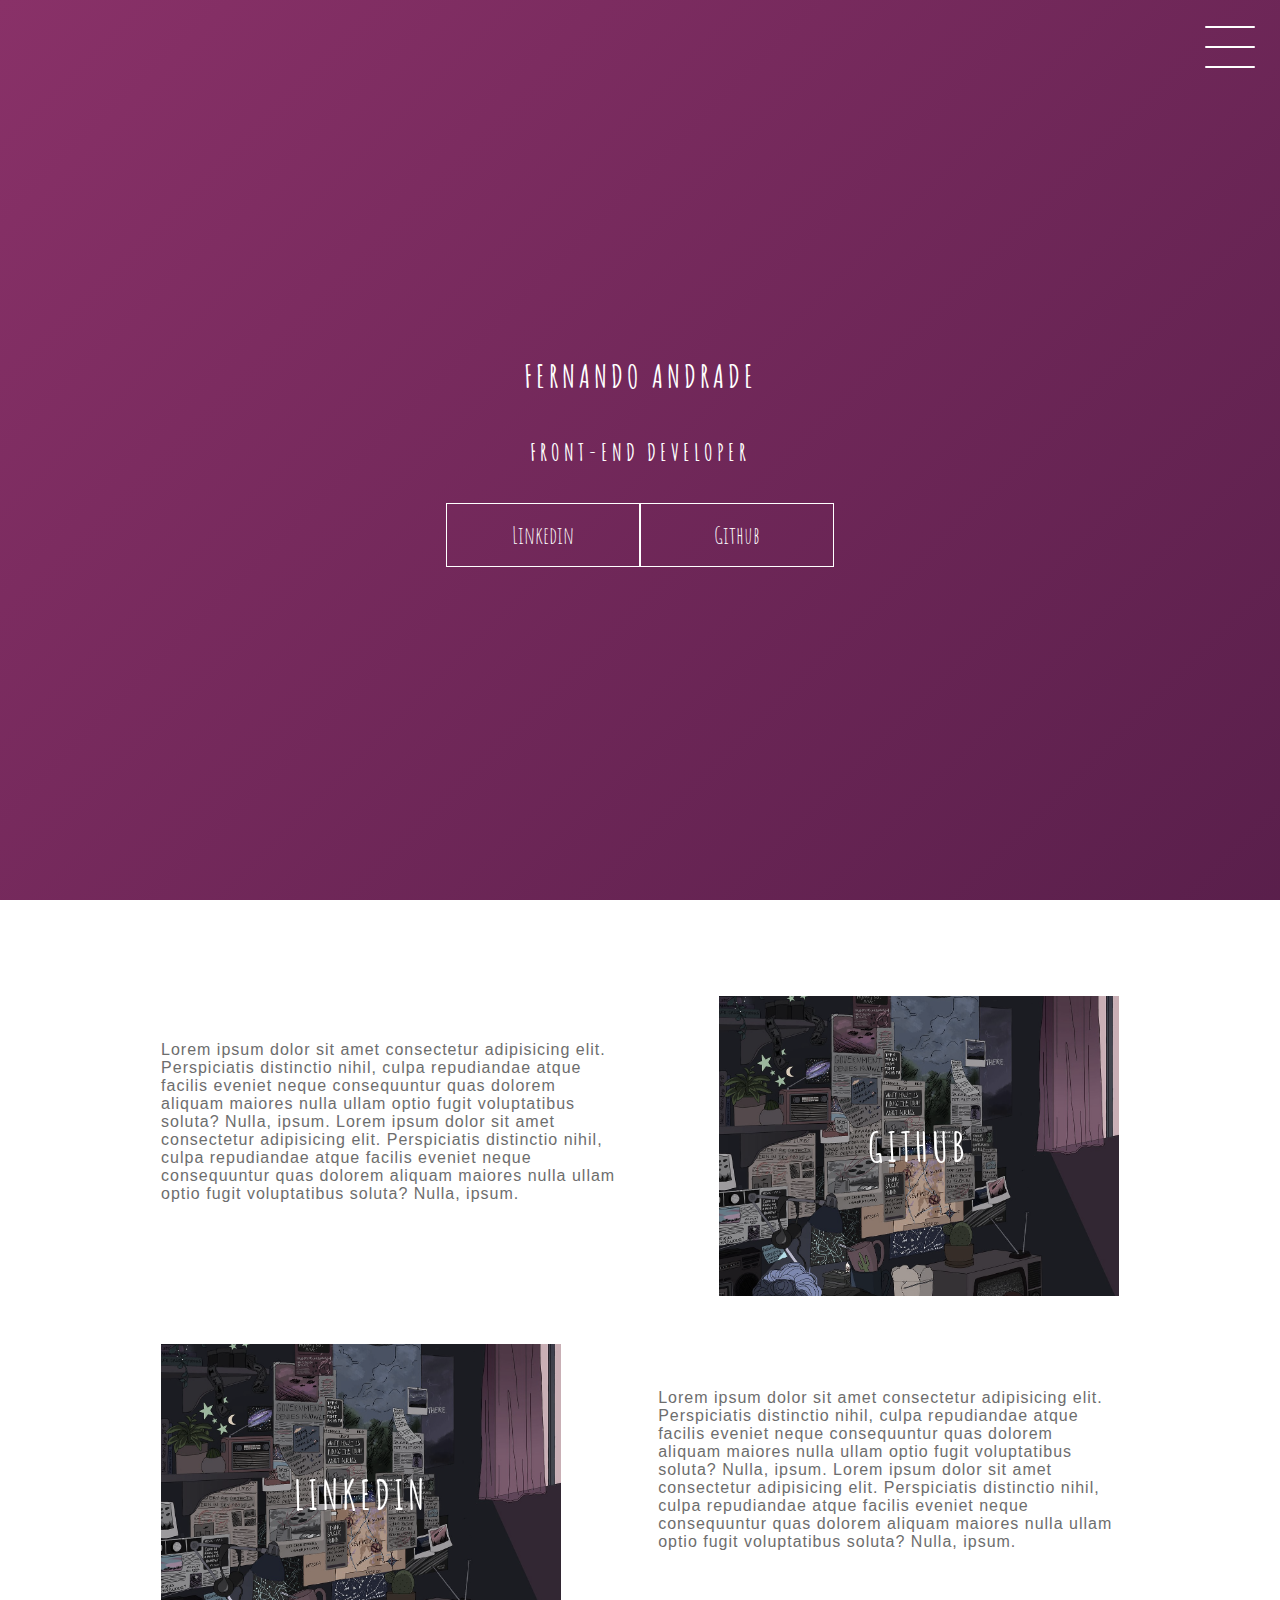
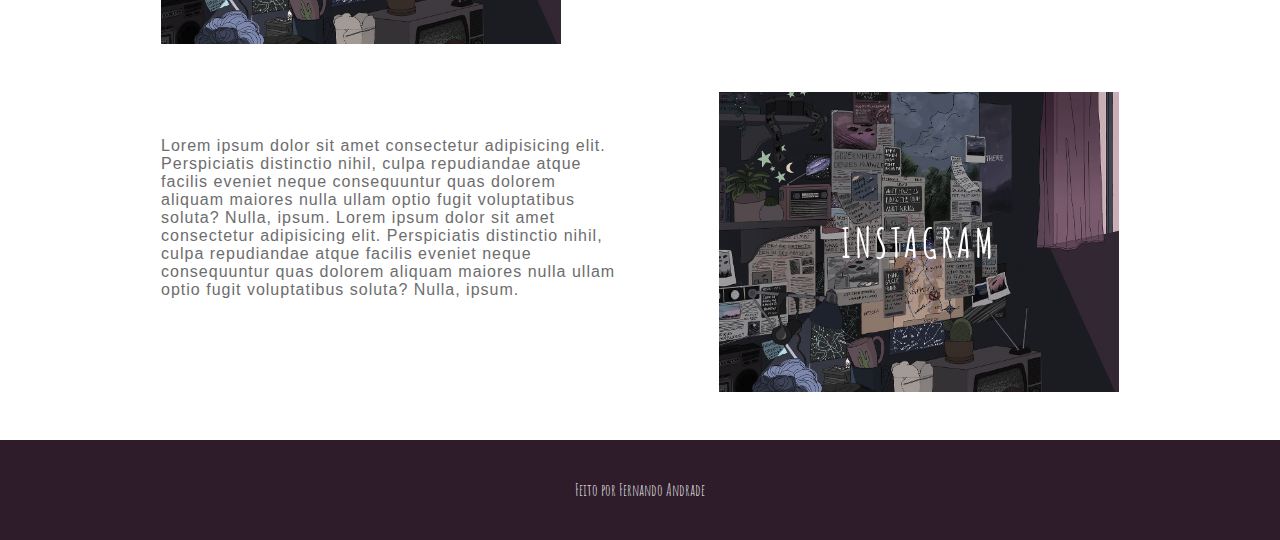
<file: projeto_final/index.html>
<!DOCTYPE html>
<html lang="en">
<head>
    <meta charset="UTF-8">
    <meta name="viewport" content="width=device-width, initial-scale=1.0">
    <link rel="stylesheet" href="style.css">
    <title>Document</title>
</head>
<body>
    <header class="header-wrapper">
        <div class="header">
            <div class="checkbox-container">
                <div class="checkbox-wrapper">
                    <input type="checkbox" id="toggle">
                    <label class="checkbox" for="toggle">
                        <div class="trace"></div>
                        <div class="trace"></div>
                        <div class="trace"></div>
                    </label>
                    <div class="menu"></div>
                    <nav class="menu-items">
                        <ul>
                            <li>
                                <a href="#">Home</a>
                            </li>
                            <li>
                                <a href="#">Sobre</a>
                            </li>
                            <li>
                                <a href="#">Projetos</a>
                            </li>
                        </ul>
                    </nav>
                </div>
            </div>
        </div>
        <h1>Fernando Andrade</h1>
        <h2>Front-end Developer</h2>
        <div class="social-media">
            <a href="https://www.linkedin.com/in/fandrade27/">Linkedin</a>
            <a href="https://github.com/nanduum">Github</a>
        </div>
    </header>
    <div class="container">
        <div class="card-container">
            <div class="card-text">Lorem ipsum dolor sit amet consectetur adipisicing elit. Perspiciatis distinctio nihil, culpa repudiandae atque facilis eveniet neque
             consequuntur quas dolorem aliquam maiores nulla ullam optio fugit voluptatibus soluta? Nulla, ipsum.
             Lorem ipsum dolor sit amet consectetur adipisicing elit. Perspiciatis distinctio nihil, culpa repudiandae atque facilis eveniet neque
             consequuntur quas dolorem aliquam maiores nulla ullam optio fugit voluptatibus soluta? Nulla, ipsum.
            </div>
            <div class="card">
                <div class="card-wrapper">
                    <h2>Github</h2>
                    <p>Veja meus projetos!</p>
                </div>
            </div>
        </div>

        <div class="card-container">
            <div class="card">
                <div class="card-wrapper">
                    <h2>Linkedin</h2>
                    <p>Minha carreira profissional!</p>
                </div>
            </div>
            <div class="card-text">Lorem ipsum dolor sit amet consectetur adipisicing elit. Perspiciatis distinctio nihil, culpa repudiandae atque facilis eveniet neque
             consequuntur quas dolorem aliquam maiores nulla ullam optio fugit voluptatibus soluta? Nulla, ipsum.
             Lorem ipsum dolor sit amet consectetur adipisicing elit. Perspiciatis distinctio nihil, culpa repudiandae atque facilis eveniet neque
             consequuntur quas dolorem aliquam maiores nulla ullam optio fugit voluptatibus soluta? Nulla, ipsum.
            </div>
        </div>
        
        <div class="card-container">
            <div class="card-text">Lorem ipsum dolor sit amet consectetur adipisicing elit. Perspiciatis distinctio nihil, culpa repudiandae atque facilis eveniet neque
             consequuntur quas dolorem aliquam maiores nulla ullam optio fugit voluptatibus soluta? Nulla, ipsum.
             Lorem ipsum dolor sit amet consectetur adipisicing elit. Perspiciatis distinctio nihil, culpa repudiandae atque facilis eveniet neque
             consequuntur quas dolorem aliquam maiores nulla ullam optio fugit voluptatibus soluta? Nulla, ipsum.
            </div>
            <div class="card">
                <div class="card-wrapper">
                    <h2>Instagram</h2>
                    <p>mais do meu dia-a-dia</p>
                </div>
            </div>
        </div>
    </div>
    <footer class="footer">
        Feito por Fernando Andrade
    </footer>
</body>
</html>
</file>
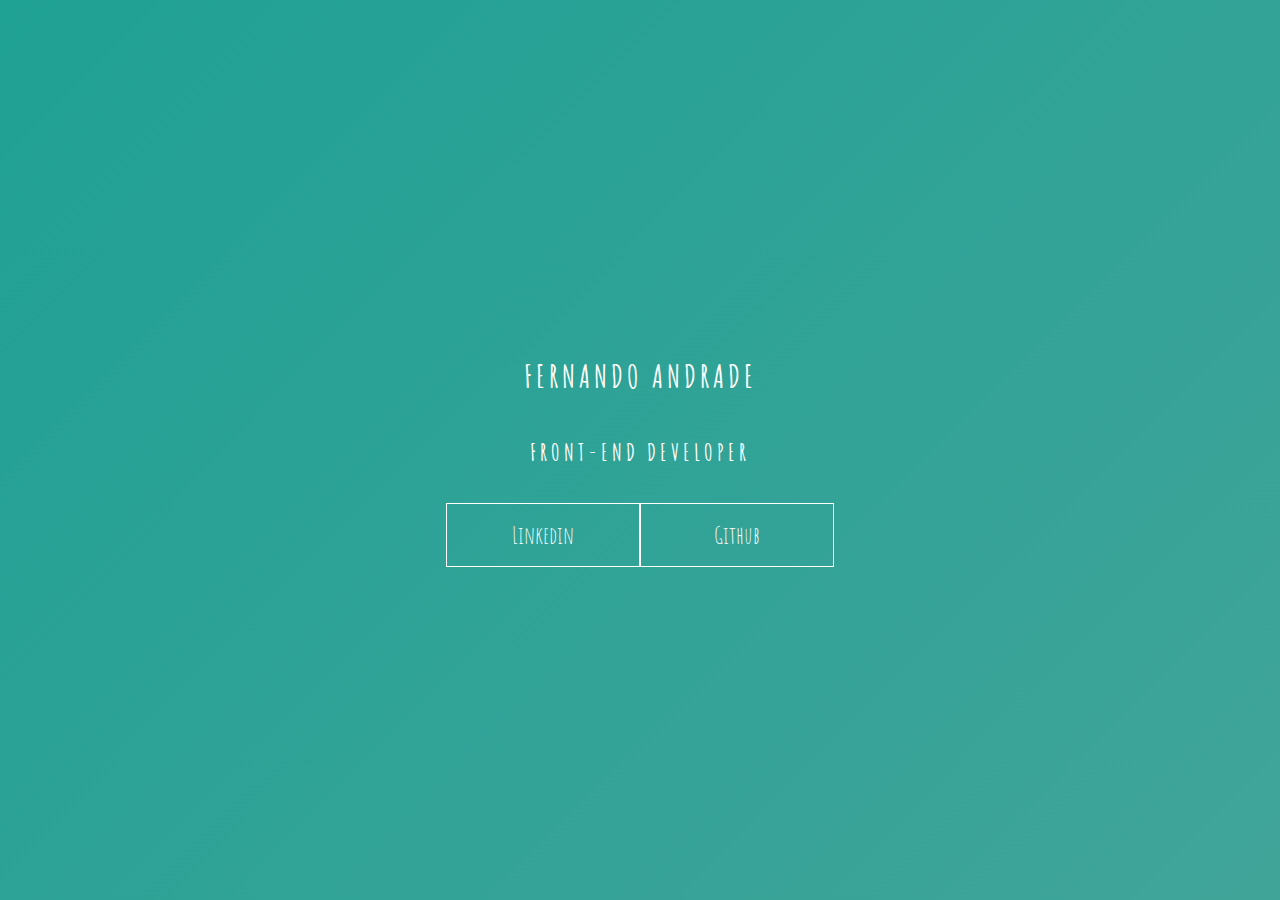
<file: funcionalidades/keyframes_1/index.html>
<!DOCTYPE html>
<html lang="en">
<head>
    <meta charset="UTF-8">
    <meta name="viewport" content="width=device-width, initial-scale=1.0">
    <link rel="stylesheet" href="style.css">
    <title>Document</title>
</head>
<body>
    <main class="wrapper">
        <h1>Fernando Andrade</h1>
        <h2>Front-end Developer</h2>
        <div class="social-media">
            <a href="#">Linkedin</a>
            <a href="#">Github</a>
        </div>
    </main>
</body>
</html>
</file>
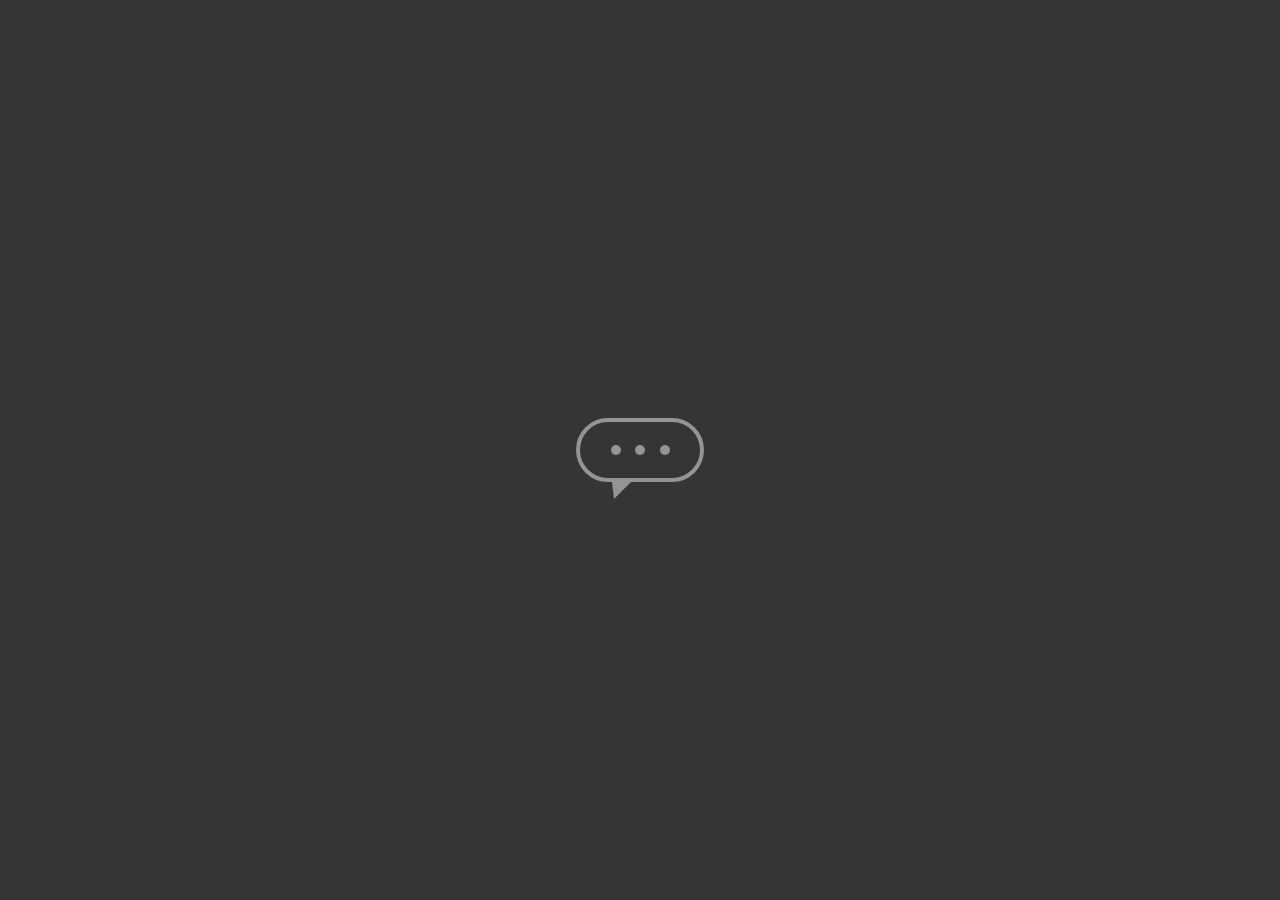
<file: funcionalidades/keyframes_2/index.html>
<!DOCTYPE html>
<html lang="en">
<head>
    <meta charset="UTF-8">
    <meta name="viewport" content="width=device-width, initial-scale=1.0">
    <link rel="stylesheet" href="style.css">
    <title>Document</title>
</head>
<body>
    <main class="wrapper">
        <div class="chatbot">
            <div class="chatbot__loading"></div>
            <div class="chatbot__loading"></div>
            <div class="chatbot__loading"></div>
        </div>
    </main>
</body>
</html>
</file>
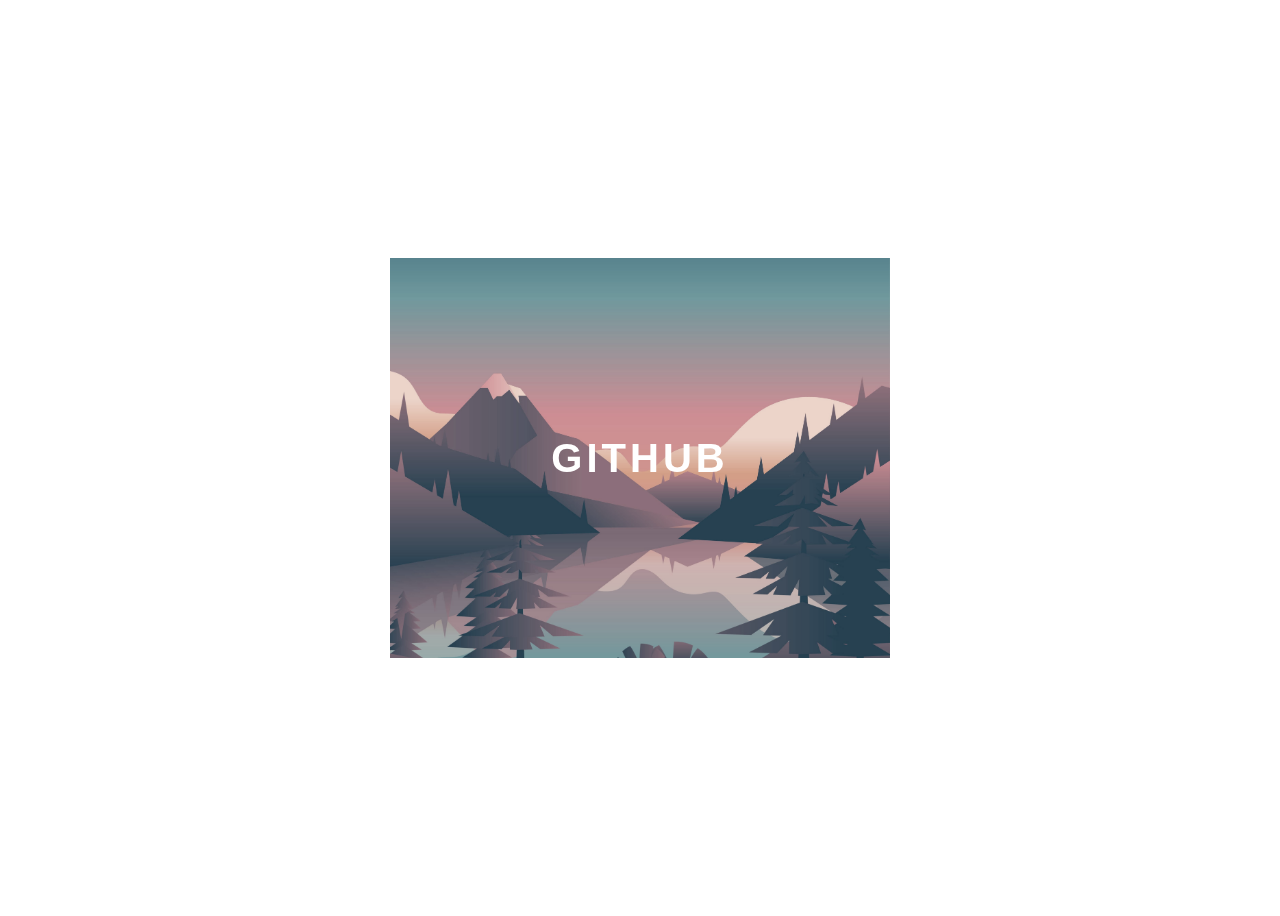
<file: funcionalidades/transitions_1/index.html>
<!DOCTYPE html>
<html lang="en">
<head>
    <meta charset="UTF-8">
    <meta name="viewport" content="width=device-width, initial-scale=1.0">
    <link rel="stylesheet" href="style.css">
    <title>Document</title>
</head>
<body>
    <div class="container">
        <div class="card">
            <div class="card-wrapper">
                <h2>Github</h2>
                <p>Veja meus projetos!</p>
            </div>
        </div>
    </div>
</body>
</html>
</file>
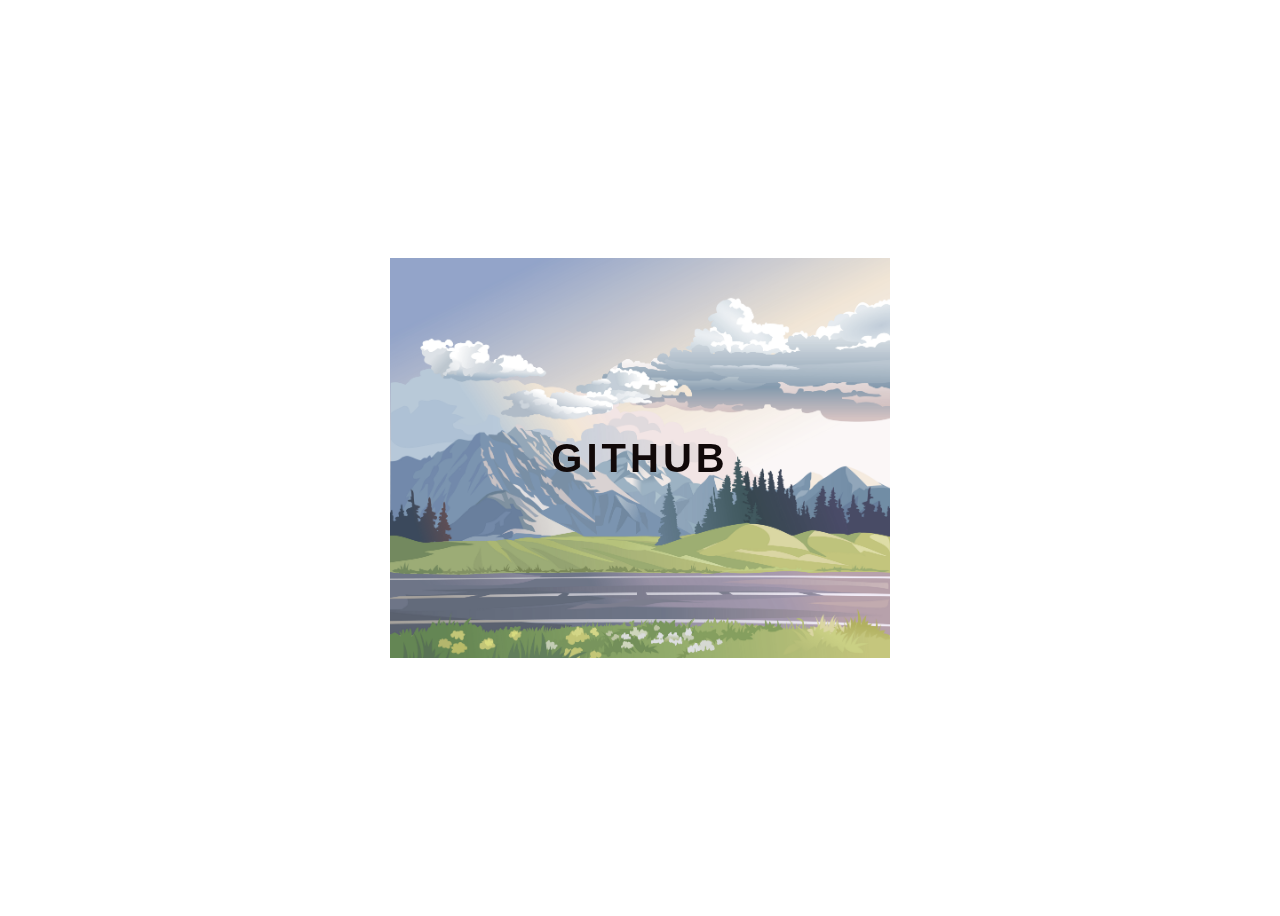
<file: funcionalidades/html-projetos/html-card1/index.html>
<!DOCTYPE html>
<html lang="pt">
  <head>
    <meta charset="UTF-8" />
    <link rel="stylesheet" href="style.css" />
    <title>Document</title>
  </head>
  <body>
    <div class="container">
      <div class="card">
        <div class="card-wrapper">
          <h2>Github</h2>
          <p>Veja meus projetos!</p>
        </div>
      </div>
    </div>
  </body>
</html>
</file>
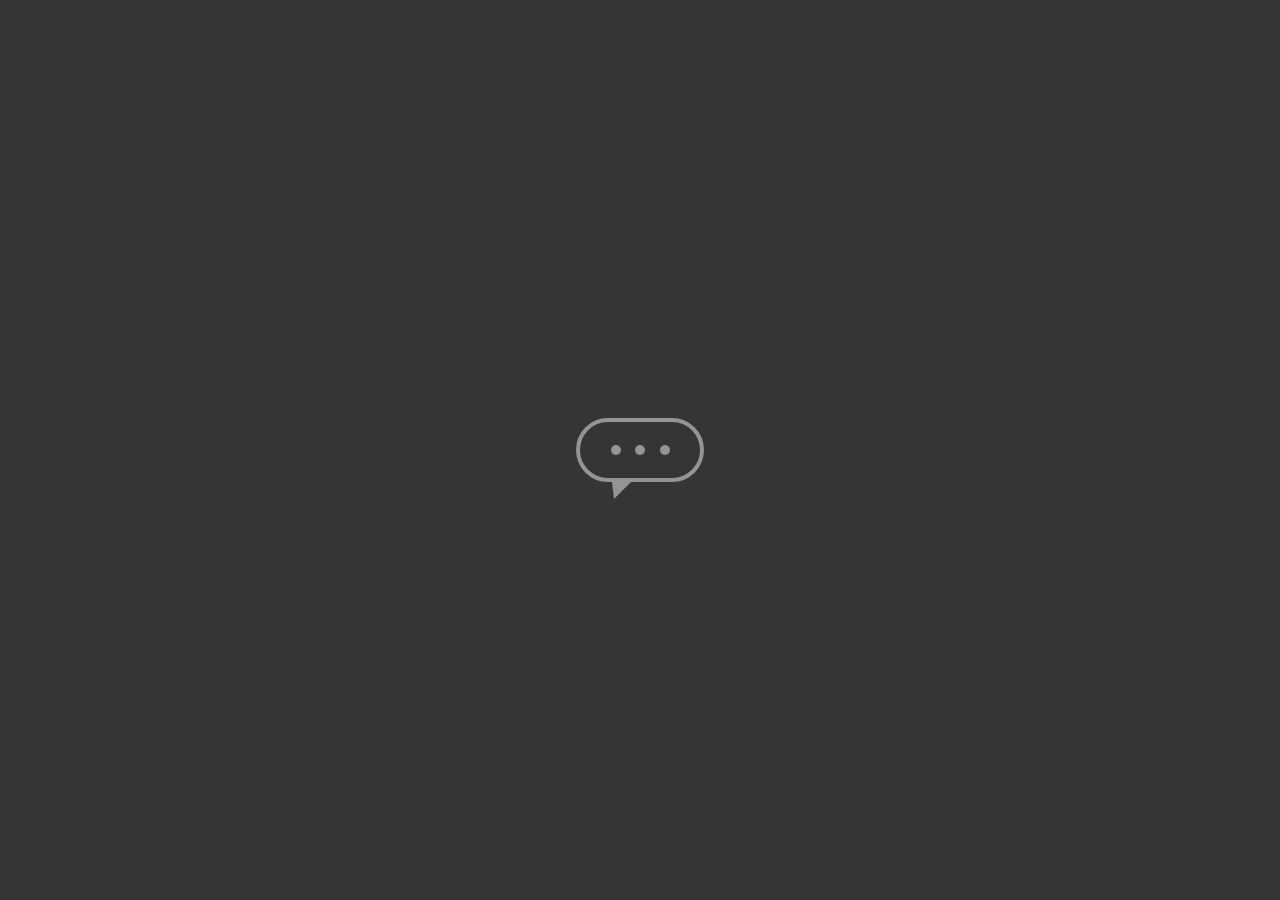
<file: funcionalidades/html-projetos/html-chatbot4/index.html>
<!DOCTYPE html>
<html lang="en">
  <head>
    <meta charset="UTF-8" />
    <meta name="viewport" content="width=device-width, initial-scale=1.0" />
    <link rel="stylesheet" href="style.css" />
    <title>Document</title>
  </head>
  <body>
    <main class="wrapper">
      <div class="chatbot">
        <div class="chatbot__loading"></div>
        <div class="chatbot__loading"></div>
        <div class="chatbot__loading"></div>

        <!--para criar 3 divs rapidamente basta digitar div.chatbot__loading*3
            sendo div. depois do ponto vem o nome da classe, *3, 4 ,5 quantas vezes-->
      </div>
    </main>
  </body>
</html>
</file>
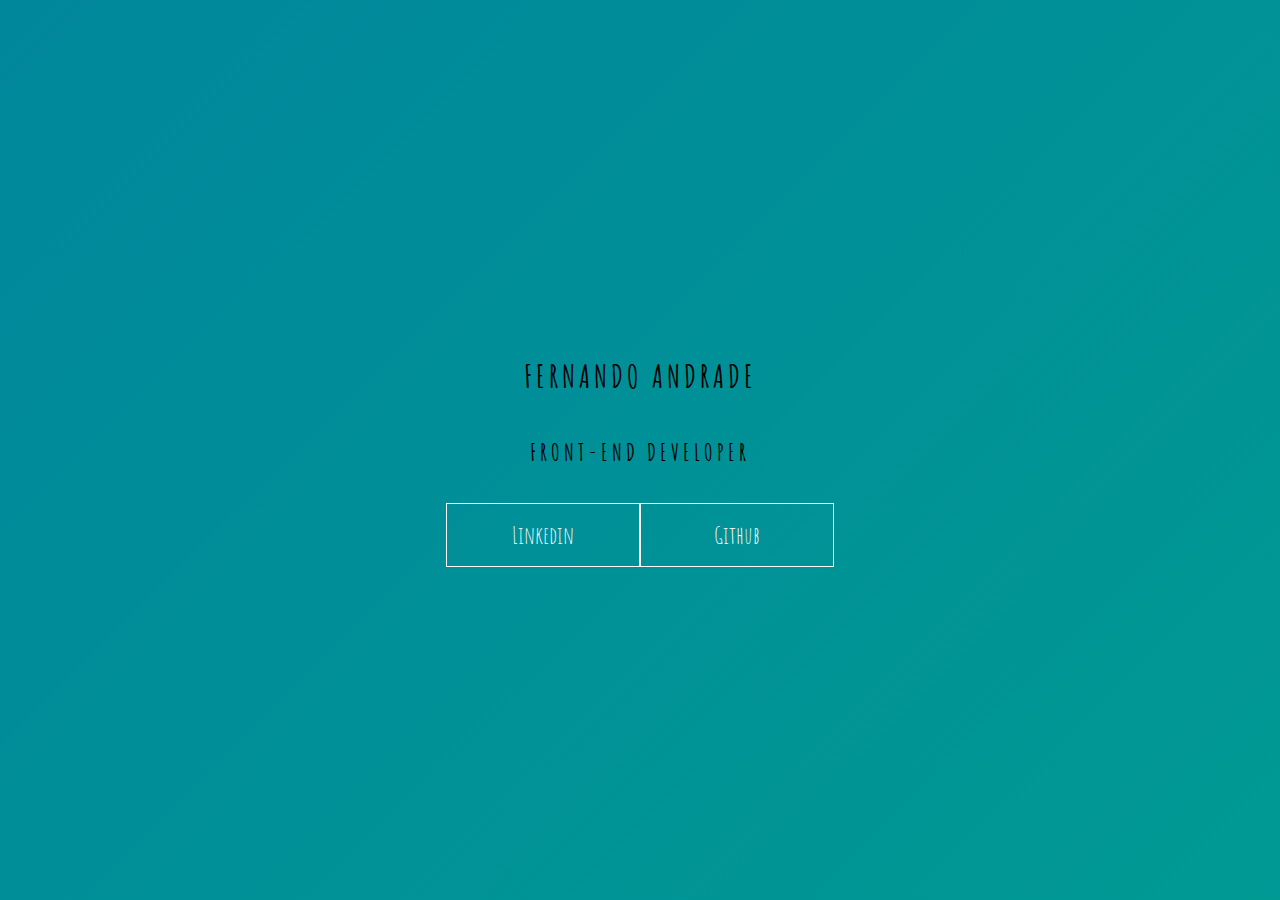
<file: funcionalidades/html-projetos/html-landingpage3/index.html>
<!DOCTYPE html>
<html lang="en">
  <head>
    <meta charset="UTF-8" />
    <meta name="viewport" content="width=device-width, initial-scale=1.0" />
    <link rel="stylesheet" href="style.css" />
    <title>Document</title>
  </head>
  <body>
    <main class="wrapper">
      <h1>Fernando Andrade</h1>
      <h2>Front-end Developer</h2>
      <div class="social-media">
        <a href="#">Linkedin</a>
        <a href="#">Github</a>
      </div>
    </main>
  </body>
</html>
</file>
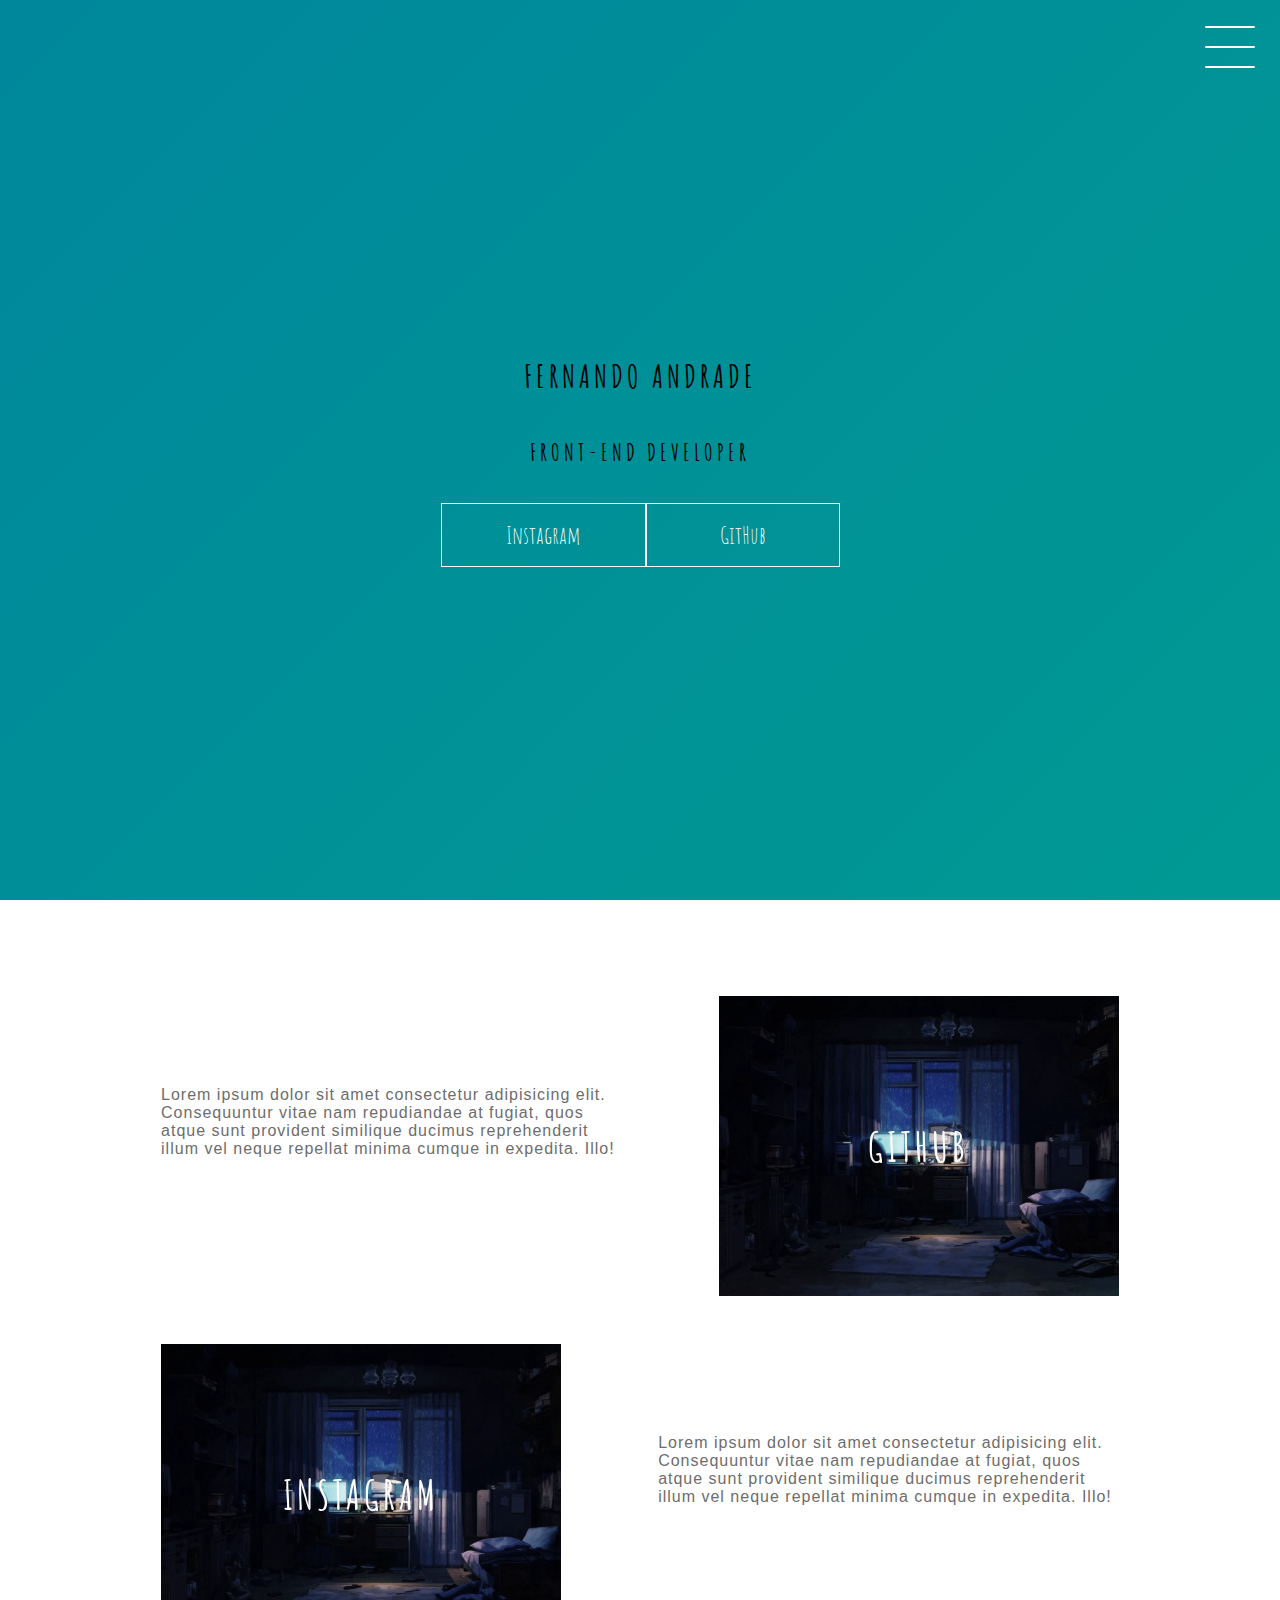
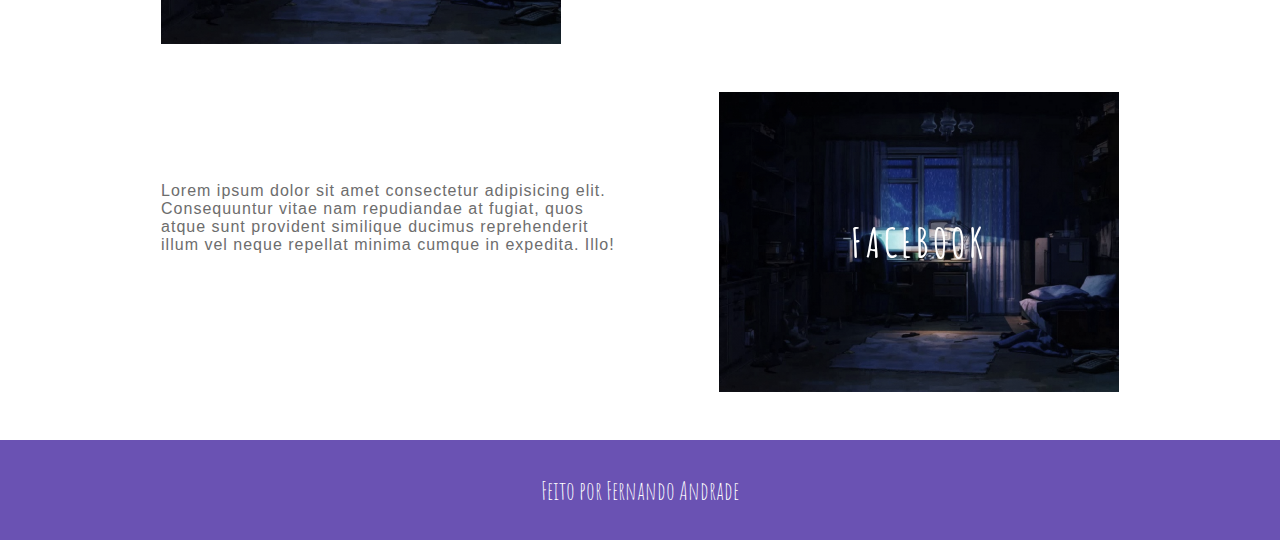
<file: funcionalidades/html-projetos/projeto_final/index.html>
<!DOCTYPE html>
<html lang="en">
  <head>
    <meta charset="UTF-8" />
    <meta name="viewport" content="width=device-width, initial-scale=1.0" />
    <link rel="stylesheet" href="style.css" />
    <title>Document</title>
  </head>
  <body>
    <header class="header-wrapper">
      <div class="header">
        <div class="checkbox-container">
          <div class="checkbox-wrapper">
            <input type="checkbox" id="toggle" />
            <label class="checkbox" for="toggle">
              <div class="trace"></div>
              <div class="trace"></div>
              <div class="trace"></div>
            </label>
            <div class="menu"></div>
            <nav class="menu-items">
              <ul>
                <li>
                  <a href="#">Home</a>
                </li>
                <li>
                  <a href="#">Sobre</a>
                </li>
                <li>
                  <a href="#">Projetos</a>
                </li>
              </ul>
            </nav>
          </div>
        </div>
      </div>
      <h1>Fernando Andrade</h1>
      <h2>Front-end Developer</h2>
      <div class="social-media">
        <a href="#">Instagram</a>
        <a href="#">GitHub</a>
      </div>
    </header>
    <main class="container">
      <div class="card-container">
        <div class="card-text">
          Lorem ipsum dolor sit amet consectetur adipisicing elit. Consequuntur
          vitae nam repudiandae at fugiat, quos atque sunt provident similique
          ducimus reprehenderit illum vel neque repellat minima cumque in
          expedita. Illo!
        </div>
        <div class="card">
          <div class="card-wrapper">
            <h2>Github</h2>
            <p>Veja Meus Projetos</p>
          </div>
        </div>
      </div>
      <div class="card-container">
        <div class="card">
          <div class="card-wrapper">
            <h2>Instagram</h2>
            <p>Acompanhe as postagens!</p>
          </div>
        </div>
        <div class="card-text">
          Lorem ipsum dolor sit amet consectetur adipisicing elit. Consequuntur
          vitae nam repudiandae at fugiat, quos atque sunt provident similique
          ducimus reprehenderit illum vel neque repellat minima cumque in
          expedita. Illo!
        </div>
      </div>
      <div class="card-container">
        <div class="card-text">
          Lorem ipsum dolor sit amet consectetur adipisicing elit. Consequuntur
          vitae nam repudiandae at fugiat, quos atque sunt provident similique
          ducimus reprehenderit illum vel neque repellat minima cumque in
          expedita. Illo!
        </div>
        <div class="card">
          <div class="card-wrapper">
            <h2>Facebook</h2>
            <p>Não perca as postagens!</p>
          </div>
        </div>
      </div>
    </main>
    <footer class="footer">Feito por Fernando Andrade</footer>
  </body>
</html>
</file>
<file: projeto_final/style.css>
@import url('https://fonts.googleapis.com/css2?family=Amatic+SC&display=swap');

body {
    margin: 0;
    padding: 0;
    color: #ffffff;
    font-family: 'amatic sc', sans-serif;
}

/* HEADER */

.header-wrapper {
    height: 100vh;
    width: 100vw;
    background: linear-gradient(-45deg, #050404, #2E1C2B, #4A1942, #893168);
    background-size: 400% 400%;
    display: flex;
    flex-direction: column;
    justify-content: center;
    align-items: center;
    animation: backgroundTransition 8s ease-in-out infinite;
    position: relative;
}

h1 {
    text-transform: uppercase;
    letter-spacing: 4px;
}

h2 {
    text-transform: uppercase;
    letter-spacing: 4px;
}

.social-media {
    margin-top: 1rem;
    display: flex;
}

.social-media a {
    text-decoration: none;
    color: #ffffff;
    font-size: 24px;
    padding: 1rem 4rem;
    border: 1px solid #ffffff;
    min-width: 4rem;
    display: flex;
    justify-content: center;
    align-items: center;
    transition: .5s cubic-bezier(0.55, 0.025, 0.675, 0.97);
}

a:hover {
    color: #2E1C2B;
    background-color: #ffffff;
}

@keyframes backgroundTransition {
    0% {
        background-position:  0% 80%;
    }
    50% {
        background-position: 80% 100%;
    }
    100% {
        background-position: 0% 90%;
    }
}

/* MENU HAMBURGUER */

.checkbox-container {
    display: flex;
    justify-content: center;
    align-items: center;
}

.checkbox {
    height: 100px;
    width: 100px;
    position: absolute;
    top: 0;
    right: 0;
    display: flex;
    justify-content: center;
    cursor: pointer;
    z-index: 9999;
    transition: 400ms ease-in-out 0s;
}

.checkbox .trace {
    width: 50px;
    height: 2px;
    background-color: white;
    position: absolute;
    border-radius: 4px;
    transition: 0.5s ease-in-out;
}

.checkbox .trace:nth-child(1) {
    top: 26px;
    transform: rotate(0);
}

.checkbox .trace:nth-child(2) {
    top: 46px;
    transform: rotate(0);
}

.checkbox .trace:nth-child(3) {
    top: 66px;
    transform: rotate(0);
}

#toggle {
    display: none;
}

/* MENU */

.menu {
    position: absolute;
    top: 28px;
    right: 30px;
    background: transparent;
    height: 40px;
    width: 40px;
    border-radius: 50%;
    box-shadow: 0px 0px 0px 0px white;
    z-index: -1;
    transition: 400ms ease-in-out 0s;
}

.menu-items {
    position: fixed;
    top: 0;
    left: 0;
    width: 100%;
    height: 100vh;
    display: flex;
    justify-content: center;
    align-items: center;
    z-index: 2;
    opacity: 0;
    visibility: hidden;
    transition: 400ms ease-in-out 0s;
}

.menu-items ul {
    list-style-type: none;
}

.menu-items ul li a{
    margin: 10px 0;
    color: #2E1C2B;
    text-decoration: none;
    text-transform: uppercase;
    letter-spacing: 4px;
    font-size: 40px;
}

/* ANIMAÇÃO DO MENU */

#toggle:checked + .checkbox .trace:nth-child(1) {
    transform: rotate(45deg);
    background-color: #2E1C2B;
    top: 47px;
}

#toggle:checked + .checkbox .trace:nth-child(2) {
    transform:  translateX(-100px);
    width: 30px;
    visibility: hidden;
    opacity: 0;
}

#toggle:checked + .checkbox .trace:nth-child(3) {
    transform: rotate(-45deg);
    background-color: #2E1C2B;
    top: 48px;
}

#toggle:checked + .checkbox {
    background-color: white;
}

#toggle:checked ~ .menu{
    box-shadow: 0px 0px 0px 100vmax white;
    z-index: 1;
}

#toggle:checked ~ .menu-items{
    visibility: visible;
    opacity: 1;
}

/* CARDS */

.container {
    width: 100%;
    height: auto;
    display: flex;
    flex-direction: column;
    justify-content: space-evenly;
    align-items: center;
    margin: 3rem 0;
}

.card-container {
    display: flex;
    align-items: center;
    justify-content: space-evenly;
    width: 90%;
}

.card {
    height: 300px;
    width: 400px;
    margin: 3rem 0 0 0;
    background-image: url('./room.jpg');
    background-position: center;
    background-repeat: no-repeat;
    background-size: cover;
    display: flex;
    justify-content: center;
    align-items: center;
    filter: grayscale(0.5);
    color: white;
    cursor: pointer;
    transition: 0.3s;
}

.card-text {
    width: 40%;
    font-family: sans-serif;
    letter-spacing: 1px;
    color: rgb(109, 109, 109);
}

.card-wrapper {
    text-align: center;
    display: flex;
    flex-direction: column;
    justify-content: center;
    align-items: center;
    position: relative;
}

.card-wrapper::before {
    content: '';
    position: absolute;
    height: 100px;
    width: 100px;
    display: block;
    border: 1px solid white;
    opacity: 0;
    transition: 0.3s;
}

.card-wrapper h2 {
    font-size: 40px;
    text-transform: uppercase;
    letter-spacing: 4px;
    margin: 0;
    transition: 0.3s;
}

.card-wrapper p {
    font-size: 0;
    visibility: hidden;
    opacity: 0;
    font-weight: bold;
    text-transform: uppercase;
    transition: 0.3s;
}

.card:hover {
    filter: unset;
}

.card:hover > .card-wrapper::before {
    height: 250px;
    width: 350px;
    opacity: 1;
}

.card:hover > .card-wrapper p {
    opacity: 1;
    visibility: visible;
    font-size: 14px;
}

/* FOOTER */

.footer {
    width: 100%;
    height: 100px;
    background-color: #2E1C2B;
    display: flex;
    justify-content: center;
    align-items: center;
}

@media (max-width: 800px) {
    .social-media {
        display: flex;
        flex-direction: column;
    }

    .container {
        margin-top: 0;
    }

    .card-container {
        flex-direction: column;
    }

    .container .card-container:nth-child(1),
    .container .card-container:nth-child(3) {
        flex-direction: column-reverse;
    }

    .card {
        height: 250px;
        width: 250px;
    }

    .card-text {
        width: 90%;
        margin-top: 2rem;
        text-align: center;
    }

    .card:hover > .card-wrapper::before {
        height: 190px;
        width: 190px;
    }
}
</file>
<file: funcionalidades/keyframes_1/style.css>
@import url('https://fonts.googleapis.com/css2?family=Amatic+SC&display=swap');

body {
    margin: 0;
    padding: 0;
    color: #ffffff;
    font-family: 'amatic sc', sans-serif;
}

.wrapper {
    height: 100vh;
    width: 100vw;
    background: linear-gradient(-45deg, #5e0878, #085078, #4ca59b, #1fa194);
    background-size: 400% 400%;
    display: flex;
    flex-direction: column;
    justify-content: center;
    align-items: center;
    animation: backgroundTransition 8s ease-in-out infinite;
}

h1 {
    text-transform: uppercase;
    letter-spacing: 4px;
}

h2 {
    text-transform: uppercase;
    letter-spacing: 4px;
}

.social-media {
    margin-top: 1rem;
    display: flex;
}

a {
    text-decoration: none;
    color: #ffffff;
    font-size: 24px;
    padding: 1rem 4rem;
    border: 1px solid #ffffff;
    min-width: 4rem;
    display: flex;
    justify-content: center;
    align-items: center;
    transition: .5s cubic-bezier(0.55, 0.025, 0.675, 0.97);
}

a:hover {
    color: #085078;
    background-color: #ffffff;
}

@keyframes backgroundTransition {
    0% {
        background-position:  0% 80%;
    }
    50% {
        background-position: 80% 100%;
    }
    100% {
        background-position: 0% 90%;
    }
}
</file>
<file: funcionalidades/keyframes_2/style.css>
body {
    margin: 0;
    padding: 0;
    font-family: sans-serif;
}

.wrapper {
    height: 100vh;
    width: 100vw;
    background-color: rgb(53, 53, 53);
    display: flex;
    justify-content: center;
    align-items: center;
}

.chatbot {
    height: 4rem;
    width: 8rem;
    border-radius: 36px;
    border: 4px solid #949494;
    padding: 0 1rem;
    box-sizing: border-box;
    display: flex;
    justify-content: space-evenly;
    align-items: center;
    position: relative;
    transform: translateY(0);
    animation: chatTranslate 2s ease-in-out infinite;
}

.chatbot::before {
    content: '';
    width: 0;
    height: 0;
    position: absolute;
    bottom: -1.3rem;
    left: 2rem;
    border-left: 2px solid transparent;
    border-right: 17px solid transparent;
    border-top: 17px solid #949494;
}

.chatbot__loading {
    height: 10px;
    width: 10px;
    border-radius: 50%;
    background-color: #949494;
    transform: scale(1);
}

.chatbot__loading:nth-child(1) {
    animation: pulse 1.5s ease-in-out infinite;
}

.chatbot__loading:nth-child(2) {
    animation: pulse 1.5s ease-in-out infinite;
    animation-delay: 0.2s;
}

.chatbot__loading:nth-child(3) {
    animation: pulse 1.5s ease-in-out infinite;
    animation-delay: 0.4s;
}

@keyframes pulse {
    0% {
        transform: scale(1);
    }
    50% {
        transform: scale(1.5);
    }
    100% {
        transform: scale(1);
    }
}

@keyframes chatTranslate {
    0% {
        transform: translateY(0);
    }
    50% {
        transform: translateY(15px);
    }
    100% {
        transform: translateY(0);
    }
}
</file>
<file: funcionalidades/transitions_1/style.css>
body {
    font-family: sans-serif;
}

.container {
    width: 100%;
    height: 100vh;
    display: flex;
    justify-content: center;
    align-items: center;
}

.card {
    height: 400px;
    width: 500px;
    background-image: url('./landscape.jpg');
    background-position: center;
    background-repeat: no-repeat;
    background-size: cover;
    display: flex;
    justify-content: center;
    align-items: center;
    filter: grayscale(0.5);
    color: white;
    cursor: pointer;
    transition: 0.3s;
}

.card-wrapper {
    text-align: center;
    display: flex;
    flex-direction: column;
    justify-content: center;
    align-items: center;
    position: relative;
}

.card-wrapper::before {
    content: '';
    position: absolute;
    height: 100px;
    width: 100px;
    display: block;
    border: 1px solid white;
    opacity: 0;
    transition: 0.3s;
}

.card-wrapper h2 {
    font-size: 40px;
    text-transform: uppercase;
    letter-spacing: 4px;
    margin: 0;
    transition: 0.3s;
}

.card-wrapper p {
    font-size: 0;
    visibility: hidden;
    opacity: 0;
    font-weight: bold;
    text-transform: uppercase;
    transition: 0.3s;
}

.card:hover {
    filter: unset;
}

.card:hover > .card-wrapper::before {
    height: 300px;
    width: 400px;
    opacity: 1;
}

.card:hover > .card-wrapper p {
    opacity: 1;
    visibility: visible;
    font-size: 14px;
}
</file>
<file: funcionalidades/html-projetos/html-card1/style.css>
body{
    font-family: sans-serif;
}

.container {
    width: 100%;
    height: 100vh;
    display: flex;
    justify-content: center;
    align-items: center;
}

.card {
    height: 400px;
    width: 500px;
    background-image: url(./landscape.jpg);
    background-position: center;
    background-repeat: no-repeat;
    background-size: cover;
    display: flex;
    justify-content: center;
    align-items: center;
    filter: grayscale(0.5);
    color: rgb(23, 7, 7);
    cursor: pointer;
    transition: 0.3s;
}

.card-wrapper {
    text-align: center;
    display: flex;
    flex-direction: column;
    justify-content: center;
    align-items: center;
    position: relative;
}

.card-wrapper::before{
    content: '';
    position: absolute;
    height: 100px;
    width: 100px;
    display: block;
    border: 1px solid white;
    opacity: 0;
    transition: 0.3s;
}

.card-wrapper h2{
    font-size: 40px;
    text-transform: uppercase;
    letter-spacing: 4px;
    margin: 0;
    transition: 0.3s;
}

.card-wrapper p{
    font-size: 0;
    visibility: hidden;
    opacity: 0;
    font-weight: bold;
    text-transform: uppercase;
    transition: 0.3s;
}

.card:hover{
    filter: unset;
}

.card:hover > .card-wrapper::before{
    height: 300px;
    width: 400px;
    opacity: 1;
}

.card:hover > .card-wrapper p{
    opacity: 1;
    visibility: visible;
    font-size: 14px;
}
</file>
<file: funcionalidades/html-projetos/html-chatbot4/style.css>
body {
    margin: 0;
    padding: 0;
    font-family: sans-serif;
}

.wrapper {
    height: 100vh;
    width: 100vw;
    background-color: rgb(53, 53, 53);
    display: flex;
    justify-content: center;
    align-items: center;
}

.chatbot {
    height: 4rem;
    width: 8rem;
    border-radius: 36px;
    border: 4px solid #949494;
    padding: 0 1rem;
    box-sizing: border-box;
    display: flex;
    justify-content: space-evenly;
    align-items: center;
    position: relative;
    transform: translateY(0);
    animation: chatTranslate 2s ease-in-out infinite;
}

.chatbot::before {
    content: '';
    width: 0;
    height: 0;
    position: absolute;
    bottom: -1.3rem;
    left: 2rem;
    border-left: 2px solid transparent;
    border-right: 17px solid transparent;
    border-top: 17px solid #949494;
}

.chatbot__loading {
    height: 10px;
    width: 10px;
    border-radius: 50%;
    background-color: #949494;
    transform: scale(1);
}

.chatbot__loading:nth-child(1){
    animation: pulse 1.5s ease-in-out infinite;
}

.chatbot__loading:nth-child(2){
    animation: pulse 1.5s ease-in-out infinite;
    animation-delay: 0.2s;
}

.chatbot__loading:nth-child(3){
    animation: pulse 1.5s ease-in-out infinite;
    animation-delay: 0.4s;
}

@keyframes pulse{
    0%{
        transform: scale(1);
    }
    50%{
        transform: scale(1.5);
    }
    100% {
        transform: scale(1);
    }

}

@keyframes chatTranslate{
    0%{
        transform: translateY(0);
    }
    50%{
        transform: translateY(15px);
    }
    100% {
        transform: translateY(0);
    }
}
</file>
<file: funcionalidades/html-projetos/html-landingpage3/style.css>
@import url('https://fonts.googleapis.com/css2?family=Amatic+SC&display=swap');

body {
    margin: 0;
    padding: 0;
    border: white;
    font-family: 'amatic sc', sans-serif;
}

.wrapper {
    height: 100vh;
    width: 100vw;
    background: linear-gradient(-45deg, rgb(158, 57, 231), rgb(76, 91, 251), rgb(0, 160, 144), rgb(0, 135, 156));
    background-size: 400% 400%;
    display: flex;
    flex-direction: column;
    justify-content: center;
    align-items: center;
    animation: backgroundTransition 8s ease-in-out infinite;
    /* animation: name duration    time-function delay iteration-count direction fill-mode; */
}

h1 {
    text-transform: uppercase;
    letter-spacing: 4px;
}

h2 {
    text-transform: uppercase;
    letter-spacing: 4px;
}

.social-media {
    margin-top: 1rem;
    display: flex;
}

a {
    text-decoration: none;
    color: white;
    font-size: 24px;
    padding: 1rem 4rem;
    border: 1px solid white;
    min-width: 4rem;
    display: flex;
    justify-content: center;
    align-items: center;
    transition: .5s cubic-bezier(0.55, 0.025, 0.675, 0.97)
}

a:hover {
    color: rgb(48, 130, 245);
    background-color: white;
}

@keyframes backgroundTransition {
0% {
    background-position: 0% 80%;
}
50%{
    background-position: 80% 100%;
}
100% {
    background-position: 0% 90%;
}
}
</file>
<file: funcionalidades/html-projetos/projeto_final/style.css>
@import url('https://fonts.googleapis.com/css2?family=Amatic+SC&display=swap');

body {
    margin: 0;
    padding: 0;
    border: white;
    font-family: 'amatic sc', sans-serif;
}

/* Header */

.header-wrapper {
    height: 100vh;
    width: 100%;
    background: linear-gradient(-45deg,rgb(158, 57, 231), rgb(76, 91, 251), rgb(0, 160, 144), rgb(0, 135, 156));
    background-size: 400% 400%;
    display: flex;
    flex-direction: column;
    align-items: center;
    justify-content: center;
    position: relative;
    animation: backgroundTransition 8s ease-in-out infinite;
}

h1{
    text-transform: uppercase;
    letter-spacing: 4px;
}

h2 {
    text-transform: uppercase;
    letter-spacing: 4px;
}

.social-media {
    margin-top: 1rem;
    display: flex;
}

.social-media a {
    text-decoration: none;
    color: white;
    font-size: 24px;
    padding: 1rem 4rem;
    border: 1px solid white;
    min-width: 4rem;
    display: flex;
    justify-content: center;
    align-items: center;
    transition: .5s cubic-bezier(0.55, 0.025, 0.0675, 0.97);
}

a:hover {
    color: rgb(38, 30, 62);
    background-color: white;
}

@keyframes backgroundTransition {
    0% {
        background-position: 0% 80%;
    }
    50% {
        background-position: 80% 100%;
    }
    100% {
        background-position: 0% 90%;
    }
}

/* MENU HAMBURGER */

.checkbox-container {
    display: flex;
    justify-content: center;
    align-items: center;
}

.checkbox {
    height: 100px;
    width: 100px;
    position: absolute;
    top: 0;
    right: 0;
    display: flex;
    justify-content: center;
    cursor: pointer;
    z-index: 9999;
    transition: 400ms ease-in-out 0s;
}

.checkbox .trace {
    width: 50px;
    height: 2px;
    background-color: white;
    position: absolute;
    border-radius: 4px;
    transition: 0.5s ease-in-out;
}

.checkbox .trace:nth-child(1) {
    top: 26px;
    transform: rotate(0);
}

.checkbox .trace:nth-child(2) {
    top: 46px;
    transform: rotate(0);
}


.checkbox .trace:nth-child(3) {
    top: 66px;
    transform: rotate(0);
}

#toggle {
display: none;
}

/*MENU */

.menu {
    position: absolute;
    top: 28px;
    right: 30px;
    background: transparent;
    height: 40px;
    width: 40px;
    border-radius: 50%;
    box-shadow: 0px 0px 0px 0px white;
    z-index: -1;
    transition: 400ms ease-in-out 0s;
}

.menu-items {
    position: fixed;
    top: 0;
    left: 0;
    width: 100%;
    height: 100vh;
    display: flex;
    justify-content: center;
    align-items: center;
    z-index: 2;
    opacity: 0;
    visibility: hidden;
    transition: 400ms ease-in-out 0s;
}

.menu-items ul {
    list-style-type: none;
}

.menu-items ul li a {
    margin: 10px 0;
    color: rgb(38, 30, 62);
    text-decoration: none;
    text-transform: uppercase;
    letter-spacing: 4px;
    font-size: 40px;
}

/* ANIMAÇÃO DO MENU */

#toggle:checked + .checkbox .trace:nth-child(1){
    transform: rotate(45deg);
    background-color: rgb(106, 82, 179);
    top: 47px;
}

#toggle:checked + .checkbox .trace:nth-child(2){
    transform: translateX(-100px);
    width: 30px;
    visibility: hidden;
    opacity: 0;
}

#toggle:checked + .checkbox .trace:nth-child(3){
    transform: rotate(-45deg);
    background-color: rgb(106, 82, 179);
    top: 48px;
}

#toggle:checked + .checkbox {
    background-color: white;
}

#toggle:checked ~ .menu {
    box-shadow: 0px 0px 0px 100vmax white;
    z-index: 1;
}

#toggle:checked ~ .menu-items {
    visibility: visible;
    opacity: 1;
}

/* CARDS */

.container {
    width: 100%;
    height: auto;
    display: flex;
    flex-direction: column;
    justify-content: space-between;
    align-items: center;
    margin: 3rem 0;
}

.card-container {
    display: flex;
    align-items: center;
    justify-content: space-evenly;
    width: 90%;
}

.card {
    height: 300px;
    width: 400px;
    margin: 3rem 0 0;
    background-image: url(./room.jpg);
    background-position: center;
    background-repeat: no-repeat;
    background-size: cover;
    display: flex;
    justify-content: center;
    align-items: center;
    filter: grayscale(0.5);
    color: white;
    cursor: pointer;
    transition: 0.3s;
}

.card-text {
    width: 40%;
    font-family: sans-serif;
    letter-spacing: 1px;
    color: rgb(109,109,109) ;
}

.card-wrapper::before { 
    content: '';
    position: absolute;
    height: 100px;
    width: 100px;
    display: block;
    border: 1px solid #ffffff;
    opacity: 0;
    transition: 0.3s;
}

.card-wrapper h2 {
    font-size: 40px;
    text-transform: uppercase;
    letter-spacing: 4px;
    margin: 0;
    transition: 0.3s;
}

.card-wrapper p{
    font-size: 0;
    visibility: hidden;
    opacity: 0;
    font-weight: bold;
    text-transform: uppercase;
    transition: 0.3s;
}

.card:hover{
    filter: unset;
}

.card:hover > .card-wrapper::before {
    opacity: 1;
    width: 350px;
    height: 250px;
}

/* CARDS */

.container {
    width: 100%;
    height: auto;
    display: flex;
    flex-direction: column;
    justify-content: space-evenly;
    align-items: center;
    margin: 3rem 0;
}

.card-container {
    display: flex;
    align-items: center;
    justify-content: space-evenly;
    width: 90%;
}

.card {
    height: 300px;
    width: 400px;
    margin: 3rem 0 0 0;
    background-image: url(./room.jpg);
    background-position: center;
    background-repeat: no-repeat;
    background-size: cover;
    display: flex;
    justify-content: center;
    align-items: center;
    filter: grayscale(0.5);
    color:white;
    cursor: 0.3s;
}

.card-text {
    width: 40%;
    font-family: sans-serif;
    letter-spacing: 1px;
    color: rgb(109,109,109);
}

.card-wrapper {
    text-align: center;
    display: flex;
    flex-direction: column;
    justify-content: center;
    align-items: center;
    position: relative;
}

.card-wrapper::before {
    content:'';
    position: absolute;
    height: 100px;
    width: 100px;
    display: block;
    border: 1px solid #ffffff;
    opacity: 0;
    transition: 0.3s;
}

.card-wrapper h2 {
    font-size: 40px;
    text-transform: uppercase;
    letter-spacing: 4px;
    margin: 0;
    transform: 0.3s;
}

.card-wrapper p {
    font-size: 0;
    visibility: hidden;
    opacity: 0;
    font-weight: bold;
    text-transform: uppercase;
    transition: 0.3s;
}

.card:hover > .card-wrapper::before {
    height: 250px;
    width: 350px;
    opacity: 1;
}

.card:hover > .card-wrapper p {
    font-size: 14px;
    opacity: 1;
    visibility: visible;
}

/* FOOTER */

.footer {
    height: 100px;
    width: 100%;
    display: flex;
    justify-content: center;
    align-items: center;
    background-color: rgb(106, 82, 179);
    color: rgb(255, 255, 255);
    font-size: 25px;
}

/*RESPONSIVO*/

@media (max-width: 800px) {
    .social-media {
        display: flex;
        flex-direction: column;
    }

    .container {
        margin-top: 0;
    }

    .card-container {
        flex-direction: column;
    }
    .container .card-container:nth-child(1),
    .container .card-container:nth-child(3){
        flex-direction: column-reverse;
    }

    .card {
        height: 250px;
        width: 250px;
    }

    .card-text {
        width: 90%;
        margin-top: 2rem;
        text-align: center;
    }

    .card:hover > .card-wrapper::before {
        height: 190px;
        width: 190px;
    }

}
</file>
